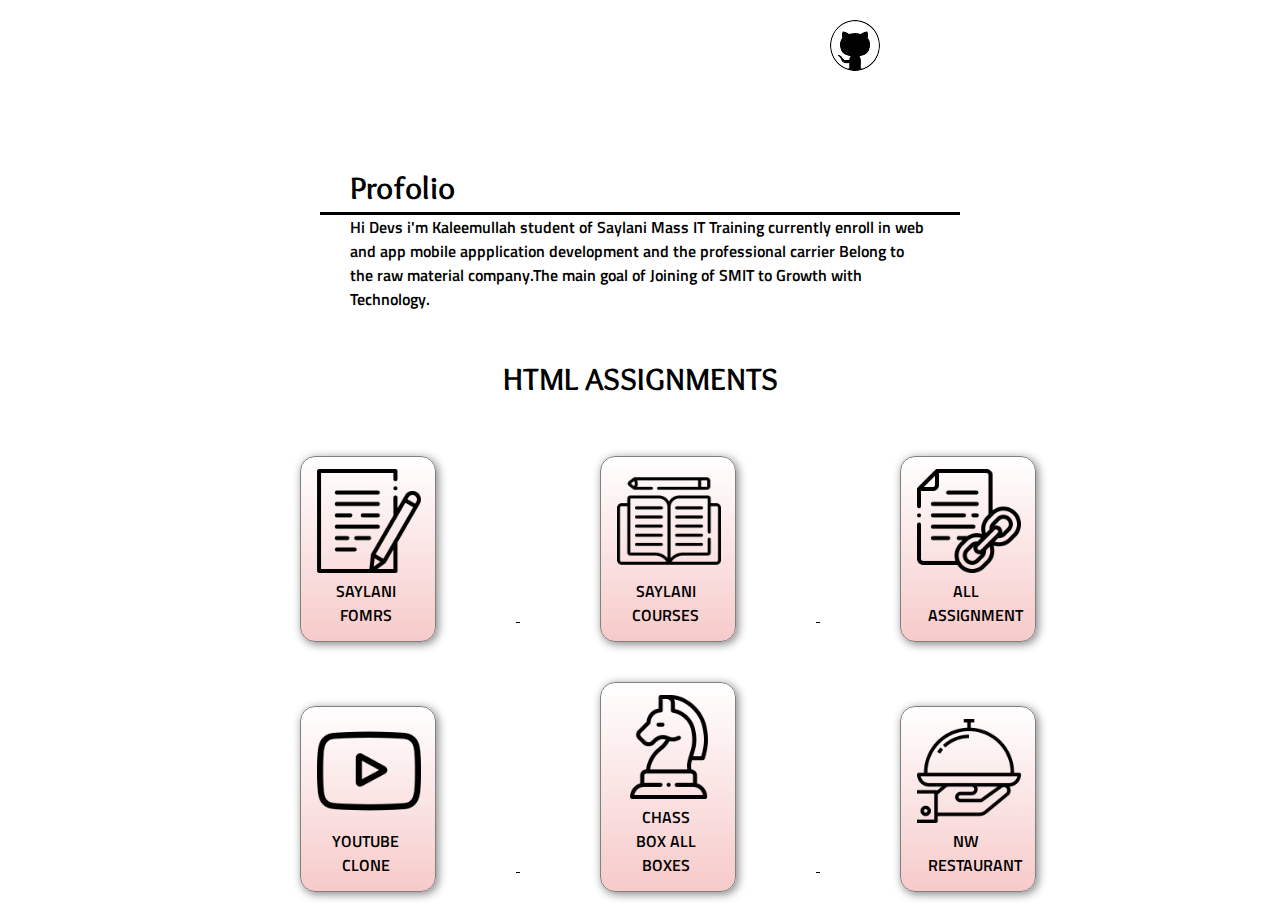
<file: INDEX.HTML>
<!DOCTYPE html>
<html lang="en">

<head>
    <meta charset="UTF-8">
    <meta name="viewport" content="width=device-width, initial-scale=1.0">
    <title>Document</title>
    <link rel="stylesheet" href="css/style.css">
</head>

<body>
    <nav class="githublogo">
        <a href="https://github.com/kaleemzil/kaleemzil.git" target="_blank"><img
                src="images/Github-Logo__2_-removebg-preview.png" target="blank"></a>
    </nav>
    <br />

    <div class="container">
        <h1>Profolio</h1>
    </div>
    <div class="h"> </div>
    <div class="p">
        Hi Devs i'm Kaleemullah student of Saylani Mass IT Training currently enroll in web and app mobile appplication
        development and the professional carrier Belong to the raw material company.The main goal of Joining of SMIT to
        Growth with Technology.
    </div>
    <br />
    

    
    <div class="d">
        <h1>HTML ASSIGNMENTS</h1>
    </div>
    <br />
    <div class="main">
    
    <a href="https://saylaniregisform.netlify.app"><div class="card">
        <div class="image">
            
            <img src="images/contact-form.png" alt="contact logo">
        </div>
        <div class="heading">
            SAYLANI FOMRS
        </div>
    </div>
    </a>
    <a href="https://smitcards.netlify.app"><div class="card">
        <div class="image">
            
            <img src="images/homework.png" alt="COURSES">
        </div>
        <div class="heading">
            SAYLANI COURSES
        </div>
    </div>
    </a>
    <a href="https://allassignment.netlify.app"><div class="card">
        <div class="image">
            
            <img src="images/link.png" alt="link logo">
        </div>
        <div class="heading">
            ALL ASSIGNMENT
        </div>
    </div>
    </a>
    <a href="https://redbuttonclone.netlify.app"><div class="card">
        <div class="image">
            
            <img src="images/youtube.png" alt="youtube logo">
        </div>
        <div class="heading">
            YOUTUBE CLONE
        </div>
    </div>
    </a>
    <a href="https://chassboxcomfiguration.netlify.app"><div class="card">
        <div class="image">
            
            <img src="images/strategy (1).png" alt="CHASS logo">
        </div>
        <div class="heading">
            CHASS BOX ALL BOXES
        </div>
    </div>
    </a>
    <a href="https://nwrestaurantwebsite.netlify.app"><div class="card">
        <div class="image">
            
            <img src="images/tray.png" alt="contact logo">
        </div>
        <div class="heading">
             NW RESTAURANT 
        </div>
    </div>
    </a>

</div>
</body>

</html>
</file>
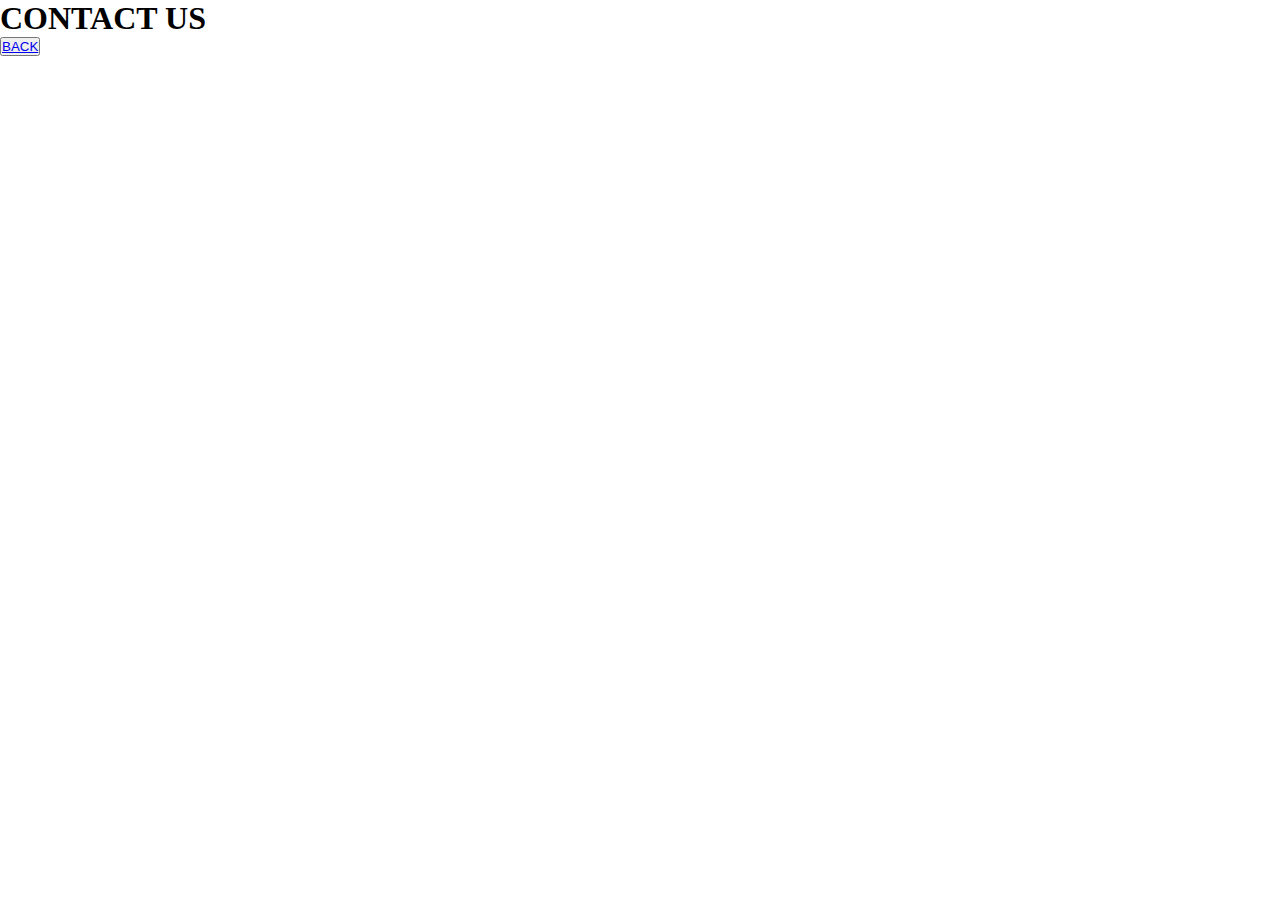
<file: navigation tag/contactus.html>
<!DOCTYPE html>
<html lang="en">
<head>
    <meta charset="UTF-8">
    <meta name="viewport" content="width=device-width, initial-scale=1.0">
    <title>CONTACT US WEBSITE</title>
    <link rel="stylesheet" href="../css/style.css">
</head>
<body>
    <H1>CONTACT US</H1>
    <button><a href="../INDEX.HTML">BACK</a></button>
</body>
</html>
</file>
<file: css/style.css>
@font-face {
    font-family: overlock;
    src: url(../css/fonts/Overlock/Overlock-Bold.ttf);
}
@font-face {
    font-family: titillium;
    src: url(../css/fonts/Titillium_Web/TitilliumWeb-SemiBold.ttf);
}
@font-face {
    font-family: pacifico;
    src: url(../css/fonts/Pacifico/Pacifico-Regular.ttf);
}
*{
    margin: 0px;
    padding: 0px;

}
.githublogo{
    display: flex;
    height: 30px;
    padding: 0px 10px;
    margin: 20px 40px;
    position: absolute;    
    right: 350px;

}
.container{

    margin: 150px 350px 5px;
    font-family: overlock;
}
.h{
    width: 50%;
    height: 3px;
    border: 0 none;
    margin-left: auto;
    margin-right: auto;
    background-color: black;
    
}
.p{
    margin: 0px 350px;
    font-family: titillium;
}

.d      {
    text-align: center;
    margin: 30px 20px 10px ;
    font-family:overlock;
}
.card{
    border: 1px solid gray;
    width:10%;
    border-radius:15px;
    margin:20px 80px;
    box-shadow: 2px 2px 10px gray;
    background-image: linear-gradient(to bottom, white,rgb(247, 202, 202));
    display: inline-block;
    padding: 2px 30px 2px 0px;
}
.image img{
    height:100%;
    width:100%;  
    object-fit: fill;
    position: relative;
    margin: 10px 0px 2px 16px;
    border-image-repeat:round;

}
.heading{
    text-align: center;
    font-family: titillium;
    margin: 0px 2px 12px 2px;
    padding: 0px 0px 0px 25px;
    
}
.main{
    margin: 10px 20px 0px 220px;
    padding;
}
.main a{
    color: black;

}
.main a:hover{
    color: gray;

}
</file>
